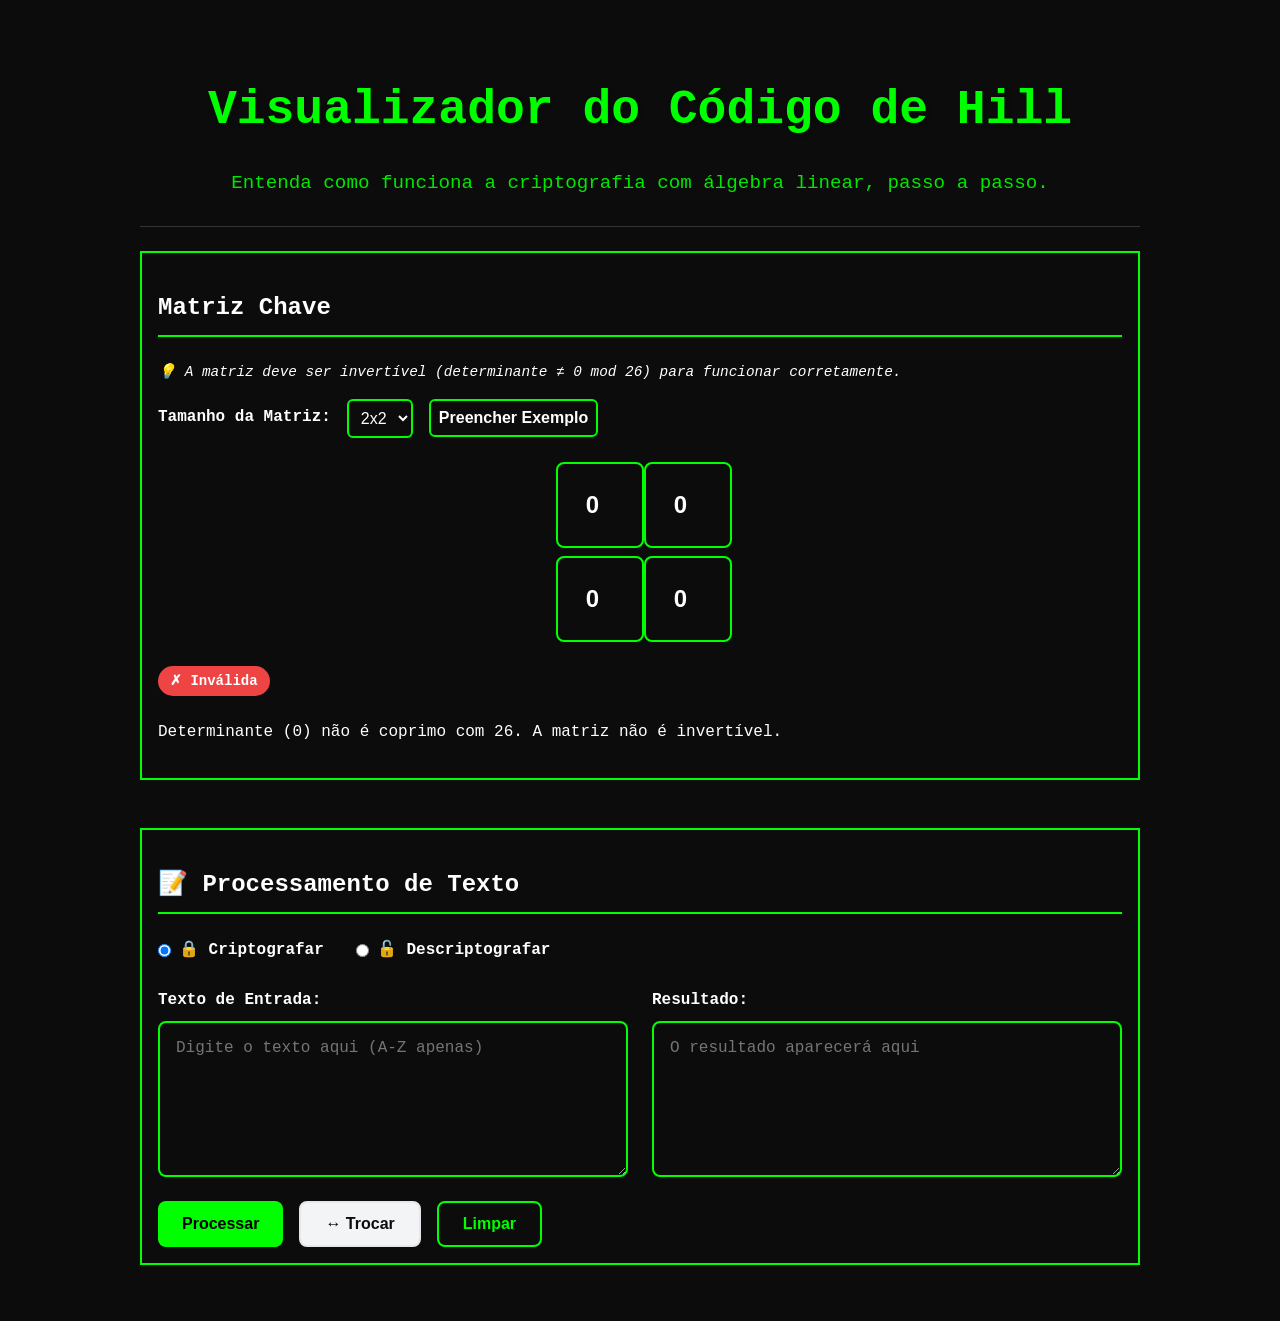
<file: Home.html>
<!DOCTYPE html>
<html lang="pt-BR">
<head>
    <meta charset="UTF-8">
    <meta name="viewport" content="width=device-width, initial-scale=1.0">
    <title>Visualizador do Código de Hill</title>
    <meta name="description" content="Demonstração interativa do algoritmo de criptografia Código de Hill usando álgebra linear.">
    <link rel="stylesheet" href="styles.css">
</head>
<body>
    <div class="container">
        <header class="header">
            <h1>Visualizador do Código de Hill</h1>
            <p>Entenda como funciona a criptografia com álgebra linear, passo a passo.</p>
        </header>

        <main class="main-content">
            <!-- Matriz chave -->
            <section class="card">
                <h2>Matriz Chave</h2>
                <p class="hint">💡 A matriz deve ser invertível (determinante ≠ 0 mod 26) para funcionar corretamente.</p>
                <div class="matrix-controls">
                    <label for="matrix-size">Tamanho da Matriz:</label>
                    <select id="matrix-size">
                        <option value="2">2x2</option>
                        <option value="3">3x3</option>
                    </select>
                    <button id="fill-example" class="btn btn-secondary">Preencher Exemplo</button>
                </div>
                
                <div id="matrix-container" class="matrix-container"></div>
                
                <div id="validation-status" class="validation-status">
                    <span id="validation-badge" class="badge">Validando...</span>
                    <p id="validation-message"></p>
                </div>
                
            </section>

            <!-- Texto -->
            <section class="card">
                <h2>📝 Processamento de Texto</h2>
                
                <div class="mode-selector">
                    <label><input type="radio" name="mode" value="encrypt" checked> 🔒 Criptografar</label>
                    <label><input type="radio" name="mode" value="decrypt"> 🔓 Descriptografar</label>
                </div>

                <div class="text-areas">
                    <div class="text-input-group">
                        <label for="input-text">Texto de Entrada:</label>
                        <textarea id="input-text" placeholder="Digite o texto aqui (A-Z apenas)"></textarea>
                    </div>
                    
                    <div class="text-input-group">
                        <label for="output-text">Resultado:</label>
                        <textarea id="output-text" readonly placeholder="O resultado aparecerá aqui"></textarea>
                    </div>
                </div>

                <div class="action-buttons">
                    <button id="process-btn" class="btn btn-primary">Processar</button>
                    <button id="swap-btn" class="btn btn-secondary">↔️ Trocar</button>
                    <button id="clear-btn" class="btn btn-outline">Limpar</button>
                </div>
            </section>

            <!-- Passos -->
            <section id="steps-section" class="card" style="display: none;">
                <h2>🔍 Visualização dos Passos</h2>
                <div id="steps-container"></div>
            </section>
        </main>
    </div>

    <script src="./assets/js/hill-cipher.js"></script>
    <script src="./assets/js/main.js"></script>
</body>
</html>
</file>
<file: styles.css>
body {
    font-family: Consolas, 'Courier New', monospace;
    background-color: #0c0c0c;
    line-height: 1.6;
    color: #fff;
    min-height: 100vh;
}

.container {
    max-width: 1000px;
    margin: 0 auto;
    padding: 2rem;
    background-color: #0c0c0c;
}

.header {
    color: #00ff00; 
    text-align: left;
    text-align: center;
    border-bottom: 1px solid #333;
    padding-bottom: 0.5rem;
    margin-bottom: 1.5rem;
}

.header h1 {
    font-size: 3rem;
    margin-bottom: 1rem;
    text-shadow: 2px 2px 4px rgba(0,0,0,0.3);
}

.header p {
    font-size: 1.2rem;
    opacity: 0.9;
}

.main-content {
    display: grid;
    gap: 2rem;
}

.card {
    background: #0c0c0c;
    border: 2px solid #00ff00;
    padding: 1rem;
    margin-bottom: 1rem;
    color: #fff
}

.card h2 {
    font-size: 1.5rem;
    margin-bottom: 1.5rem;
    color: #fff;
    border-bottom: 2px solid #00ff00;
    padding-bottom: 0.5rem;
}
.card p {
    color: #fff;
}

.matrix-controls {
    display: flex;
    align-items: center;
    gap: 1rem;
    margin-bottom: 1.5rem;
    flex-wrap: wrap;
}

.matrix-controls label {
    font-weight: 600;
    color: #fff;
}

.matrix-controls select {
    padding: 0.5rem;
    background-color: #0c0c0c;
    color: #fff;
    border: 2px solid #00ff00;
    border-radius: 6px;
    font-size: 1rem;
}

.matrix-controls button {
    padding: 0.5rem;
    background-color: #0c0c0c;
    color: #fff;
    border: 2px solid #00ff00;
    border-radius: 6px;
    font-size: 1rem;
}

.matrix-container {
    display: grid;
    gap: 0.5rem;
    margin-bottom: 1.5rem;
    justify-content: center;
}

.matrix-2x2 {
    grid-template-columns: repeat(2, 80px);
}

.matrix-3x3 {
    grid-template-columns: repeat(3, 80px);
}

.matrix-input {
    width: 80px;
    height: 80px;
    text-align: center;
    font-size: 1.5rem;
    font-weight: bold;
    background-color: #0c0c0c;
    color:#fff;
    border: 2px solid #00ff00;
    border-radius: 8px;
    transition: all 0.2s ease;
}

.matrix-input:focus {
    outline: none;
    border-color: #667eea;
    box-shadow: 0 0 0 3px rgba(102, 126, 234, 0.1);
}

.validation-status {
    margin-bottom: 1rem;
}

.badge {
    display: inline-block;
    padding: 0.25rem 0.75rem;
    border-radius: 20px;
    font-size: 0.875rem;
    font-weight: 600;
    margin-bottom: 0.5rem;
}

.badge.valid {
    background-color: #10b981;
    color: white;
}

.badge.invalid {
    background-color: #ef4444;
    color: white;
}

.badge.validating {
    background-color: #f59e0b;
    color: white;
}

.hint {
    color: #6b7280;
    font-style: italic;
    font-size: 0.9rem;
}

.mode-selector {
    display: flex;
    gap: 2rem;
    margin-bottom: 1.5rem;
}

.mode-selector label {
    display: flex;
    align-items: center;
    gap: 0.5rem;
    cursor: pointer;
    font-weight: 600;
}

.mode-selector input[type="radio"] {
    margin: 0;
}

.text-areas {
    display: grid;
    grid-template-columns: 1fr 1fr;
    gap: 1.5rem;
    margin-bottom: 1.5rem;
}

.text-input-group {
    display: flex;
    flex-direction: column;
}

.text-input-group label {
    font-weight: 600;
    margin-bottom: 0.5rem;
    color: #fff;
}

.text-input-group textarea {
    min-height: 120px;
    padding: 1rem;
    background-color: #0c0c0c;
    color: #fff;
    border: 2px solid #00ff00;
    border-radius: 8px;
    font-size: 1rem;
    resize: vertical;
    transition: border-color 0.2s ease;
}

.text-input-group textarea:focus {
    outline: none;
    border-color: #667eea;
    box-shadow: 0 0 0 3px rgba(102, 126, 234, 0.1);
}

.action-buttons {
    display: flex;
    gap: 1rem;
    flex-wrap: wrap;
}

.btn {
    padding: 0.75rem 1.5rem;
    border: none;
    border-radius: 8px;
    font-size: 1rem;
    font-weight: 600;
    cursor: pointer;
    transition: all 0.2s ease;
    text-decoration: none;
    display: inline-block;
}

.btn-primary {
    background-color: #00ff00;
    color: #000;
}

.btn-primary:hover {
    transform: translateY(-2px);
    box-shadow: 0 8px 25px rgba(102, 126, 234, 0.3);
}

.btn-secondary {
    background-color: #f3f4f6;
    color: #0c0c0c;
    border: 2px solid #e5e7eb;
}

.btn-secondary:hover {
    background-color: #e5e7eb;
}

.btn-outline {
    background-color: transparent;
    color: #00ff00;
    border: 2px solid #00ff00;
}

.btn-outline:hover {
    background-color: #00ff00;
    color: #000;
}

.step-item {
    background-color: #0c0c0c;
    border: 1px solid #00ff00;
    border-radius: 8px;
    padding: 1.5rem;
    margin-bottom: 1rem;
}

.step-header {
    display: flex;
    align-items: center;
    gap: 1rem;
    margin-bottom: 1rem;
}

.step-icon {
    font-size: 1.5rem;
}

.step-description {
    font-weight: 600;
    color: #fff;
}

.step-badge {
    padding: 0.25rem 0.5rem;
    border-radius: 12px;
    font-size: 0.75rem;
    font-weight: 600;
}

.step-content {
    display: grid;
    gap: 1rem;
}

.step-data {
    display: flex;
    flex-direction: column;
    gap: 0.5rem;
}

.step-data strong {
    color: #fff;
}

.matrix-display, .vector-display {
    font-family: 'Courier New', monospace;
    background-color: #0c0c0c;
    padding: 1rem;
    border-radius: 6px;
    font-weight: bold;
}

.matrix-display {
    display: grid;
    gap: 0.5rem;
    justify-content: center;
}

.matrix-row {
    display: flex;
    gap: 1rem;
    justify-content: center;
}

.matrix-cell {
    min-width: 3rem;
    text-align: center;
    padding: 0.5rem;
    background-color: #0c0c0c;
    border: 1px solid #00ff00;
    border-radius: 4px;
}

.vector-display {
    display: flex;
    gap: 1rem;
    justify-content: center;
    flex-wrap: wrap;
}

.vector-cell {
    min-width: 2rem;
    text-align: center;
    padding: 0.5rem;
    background-color: #0c0c0c;
    border: 1px solid #00ff00;
    border-radius: 4px;
}

.explanation {
    display: grid;
    grid-template-columns: 1fr 1fr;
    gap: 2rem;
}

.explanation-item h3 {
    color: #374151;
    margin-bottom: 1rem;
    font-size: 1.2rem;
}

.explanation-item p {
    margin-bottom: 0.5rem;
    color: #6b7280;
}

@media (max-width: 768px) {
    .container {
        padding: 1rem;
    }
    
    .header h1 {
        font-size: 2rem;
    }
    
    .text-areas {
        grid-template-columns: 1fr;
    }
    
    .explanation {
        grid-template-columns: 1fr;
    }
    
    .matrix-controls {
        flex-direction: column;
        align-items: flex-start;
    }
    
    .action-buttons {
        justify-content: center;
    }
}

@keyframes fadeIn {
    from {
        opacity: 0;
        transform: translateY(20px);
    }
    to {
        opacity: 1;
        transform: translateY(0);
    }
}

.card {
    animation: fadeIn 0.6s ease-out;
}

.step-item {
    animation: fadeIn 0.4s ease-out;
}
</file>
